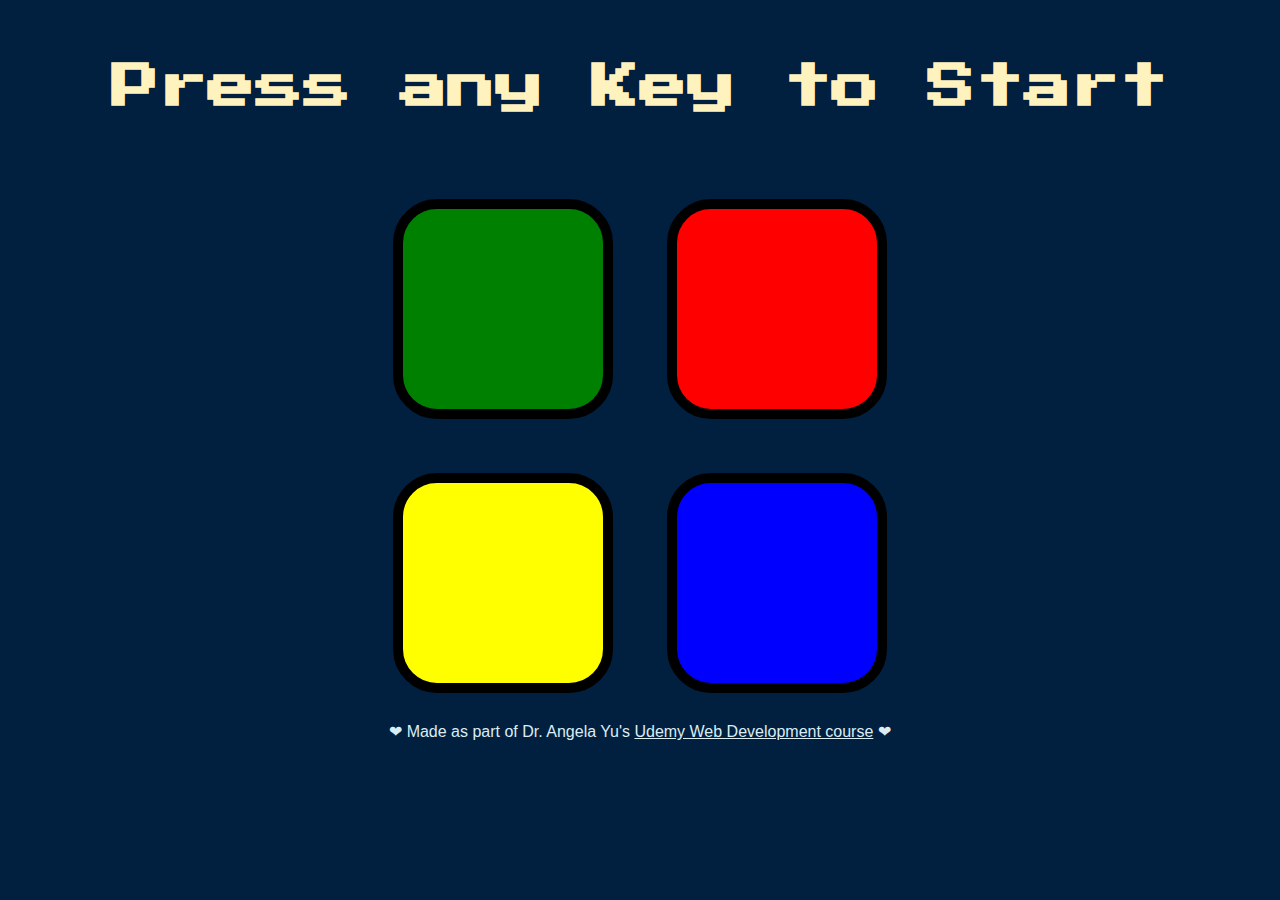
<file: index.html>
<!DOCTYPE html>
<html lang="en" dir="ltr">
  <head>
    <meta charset="utf-8" />
    <title>Simon</title>
    <link rel="stylesheet" href="game.css" />
    <link
      href="https://fonts.googleapis.com/css?family=Press+Start+2P"
      rel="stylesheet"
    />
  </head>

  <body>
    <h1 id="level-title">Press any Key to Start</h1>
    <div class="container">
      <div class="row">
        <div type="button" id="green" class="btn green"></div>
        <div type="button" id="red" class="btn red"></div>
      </div>

      <div class="row">
        <div type="button" id="yellow" class="btn yellow"></div>
        <div type="button" id="blue" class="btn blue"></div>
      </div>
    </div>

    <footer>
      ❤ Made as part of Dr. Angela Yu's
      <a
        href="https://www.udemy.com/course/the-complete-web-development-bootcamp/"
        target="_blank"
        >Udemy Web Development course</a
      >
      ❤
    </footer>

    <script src="https://ajax.googleapis.com/ajax/libs/jquery/3.6.0/jquery.min.js"></script>
    <script src="game.js"></script>
  </body>
</html>
</file>
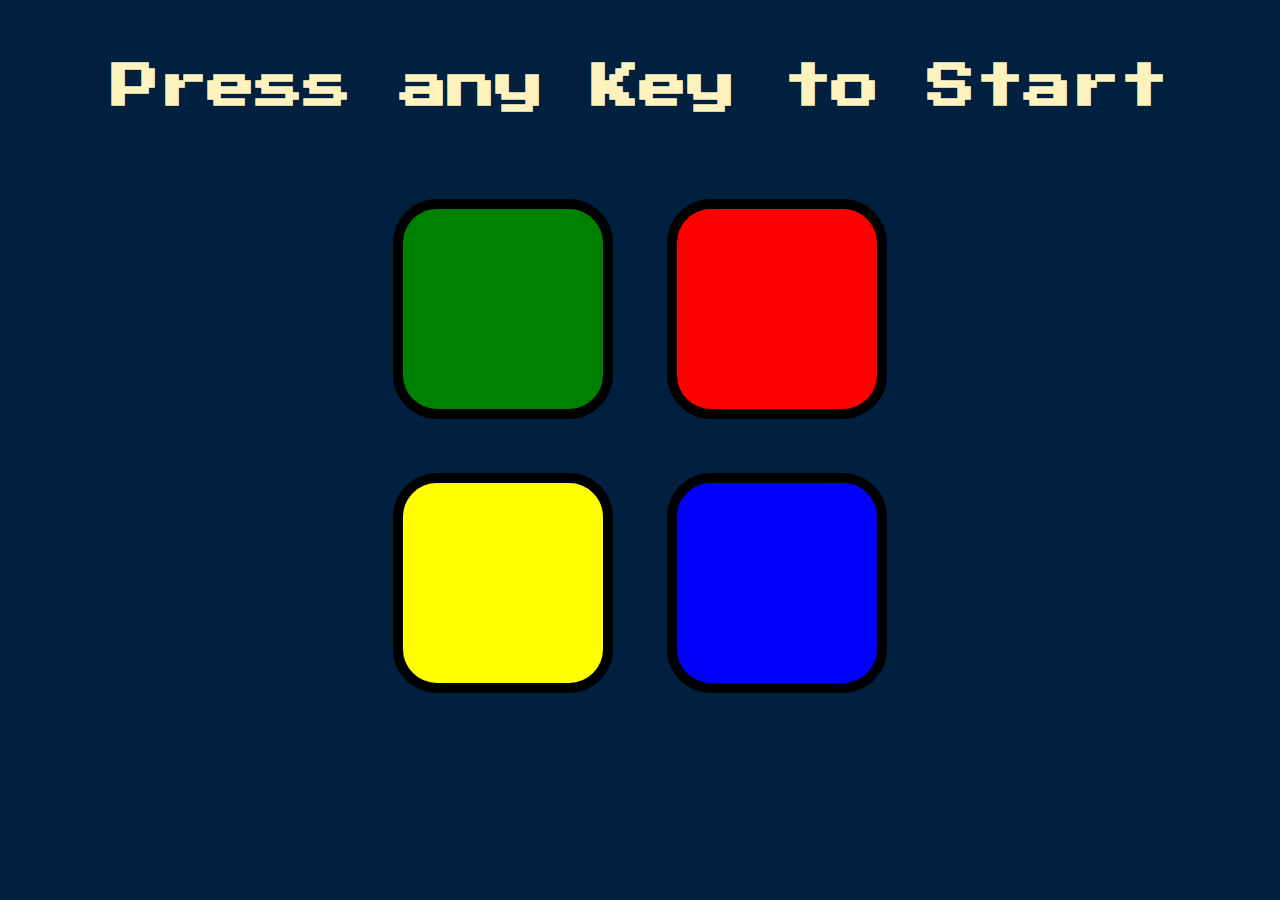
<file: game.html>
<!DOCTYPE html>
<html lang="en" dir="ltr">
  <head>
    <meta charset="utf-8" />
    <title>Simon</title>
    <link rel="stylesheet" href="game.css" />
    <link
      href="https://fonts.googleapis.com/css?family=Press+Start+2P"
      rel="stylesheet"
    />
  </head>

  <body>
    <h1 id="level-title">Press any Key to Start</h1>
    <div class="container">
      <div class="row">
        <div type="button" id="green" class="btn green"></div>
        <div type="button" id="red" class="btn red"></div>
      </div>

      <div class="row">
        <div type="button" id="yellow" class="btn yellow"></div>
        <div type="button" id="blue" class="btn blue"></div>
      </div>
    </div>

    <script src="https://ajax.googleapis.com/ajax/libs/jquery/3.6.0/jquery.min.js"></script>
    <script src="game.js"></script>
  </body>
</html>
</file>
<file: game.css>
body {
  text-align: center;
  background-color: #011F3F;
}

#level-title {
  font-family: 'Press Start 2P', cursive;
  font-size: 3rem;
  margin:  5%;
  color: #FEF2BF;
}

.container {
  display: block;
  width: 50%;
  margin: auto;

}

.btn {
  margin: 25px;
  display: inline-block;
  height: 200px;
  width: 200px;
  border: 10px solid black;
  border-radius: 20%;
}

.game-over {
  background-color: red;
  opacity: 0.8;
}

.red {
  background-color: red;
}

.green {
  background-color: green;
}

.blue {
  background-color: blue;
}

.yellow {
  background-color: yellow;
}

.pressed {
  box-shadow: 0 0 20px white;
  background-color: grey;
}

footer {
  color: #dbedf3;
  font-family: sans-serif;
}

a {
  color: #dbedf3;
}
</file>
